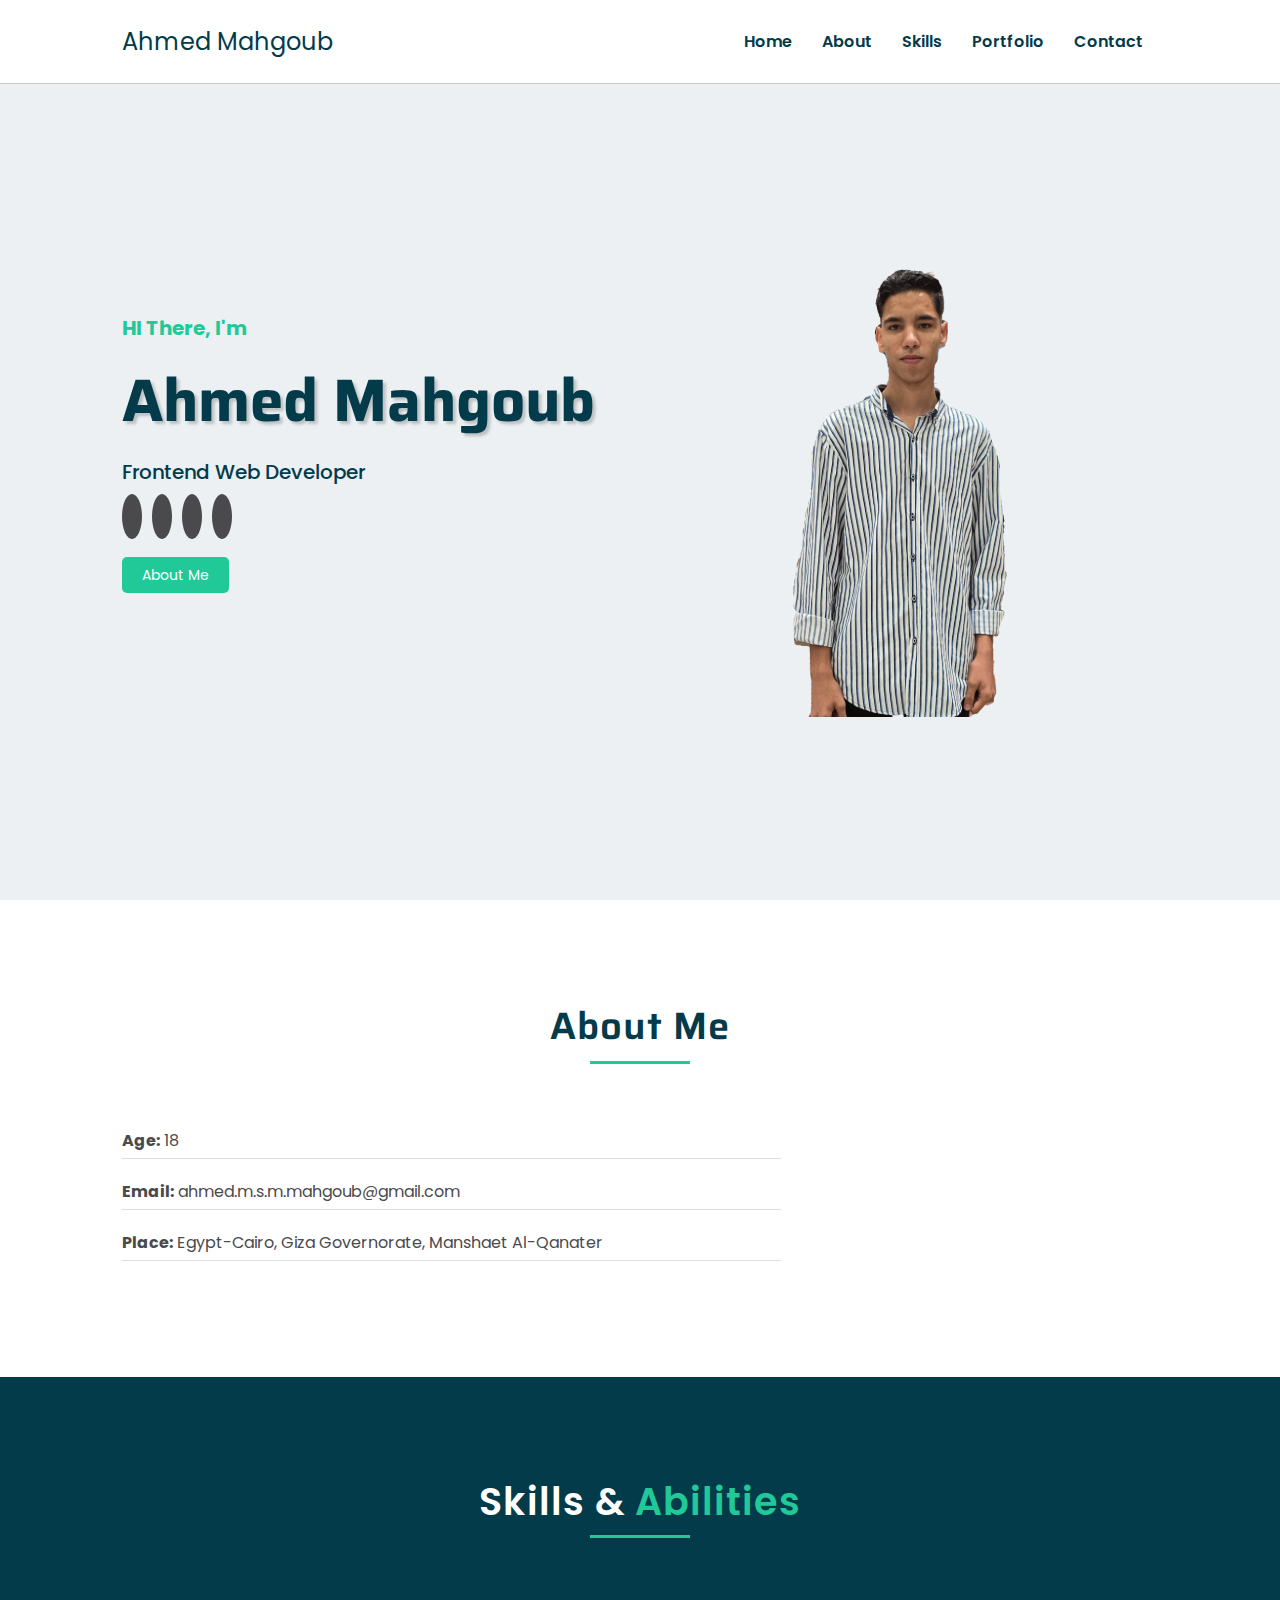
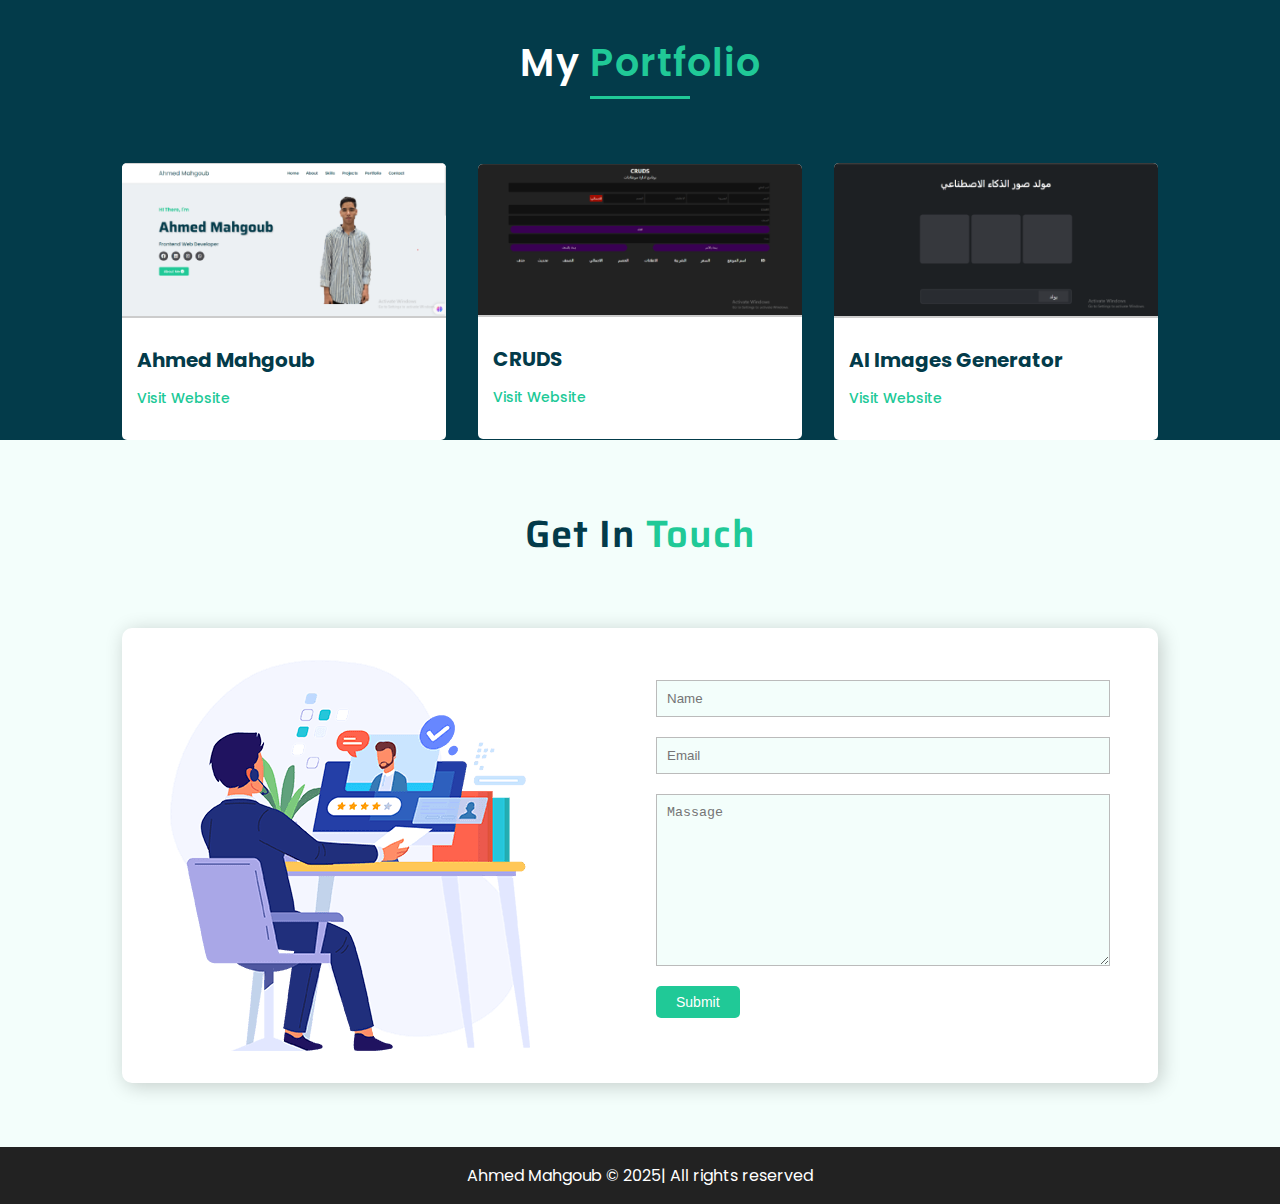
<file: index.html>
<!DOCTYPE html>
<html lang="en">

<head>
    <meta charset="UTF-8">
    <meta http-equiv="X-UA-Compatible" content="IE=edge">
    <meta name="viewport" content="width=device-width, initial-scale=1.0">
    <link rel="stylesheet" href="https://cdnjs.cloudflare.com/ajax/libs/font-awesome/6.5.1/css/all.min.css"
        integrity="sha512-DTOQO9RWCH3ppGqcWaEA1BIZOC6xxalwEsw9c2QQeAIftl+Vegovlnee1c9QX4TctnWMn13TZye+giMm8e2LwA=="
        crossorigin="anonymous" referrerpolicy="no-referrer" />
        <!-- favicon -->
         <link rel="shortcut icon" href="./Ahmed MAhgoub.ico" type="image/x-icon">
    <link rel="stylesheet" href="style.css">
    <title>Ahmed Mahgoub</title>
</head>

<body>
    <header id="home">
        <div class="navbar">
            <nav>
                <a href="#home" id="logo">Ahmed Mahgoub</a>
                <ul>
                    <li><a href="#home">Home</a></li>
                    <li><a href="#about">About </a></li>
                    <li><a href="#skills">Skills</a></li>
                    <li><a href="#portfolio">Portfolio</a></li>
                    <li><a href="#contact">Contact</a></li>
                </ul>
            </nav>
        </div>
        <div class="header-content">
            <div class="content-text">
                <p><span class="text-primary">HI There, I'm</span></p>
                <h1>Ahmed Mahgoub</h1>
                <p class="title">Frontend Web Developer</p>
                <div class="social">
                    <a href="https://www.facebook.com/ahamed.mhamood.1?mibextid=ZbWKwL" target="_blank"><i
                            class="fa-brands fa-facebook"></i></a>
                    <a href="https://www.linkedin.com/in/ahmed-mahmoud-saber-mohamed-mahgoub-2b08a02a4/"
                        target="_blank"><i class="fa-brands fa-linkedin"></i></a>
                    <a href="https://www.instagram.com/ahmed_mahgoub17?igsh=OW1kMmxxYmoxdzBl" target="_blank"><i
                            class="fa-brands fa-instagram"></i></a>
                    <a href="https://wa.me/+0201146335926" target="_blank"><i class="fa-brands fa-whatsapp"></i></a>
                </div>
                <a href="#about" class="btn-primary">About Me <i class="fa-solid fa-circle-arrow-down"></i></a>
            </div>
            <img src="./img/Ahmed Mahgoub.png" alt="Ahmed Mahgoub">
        </div>
    </header>
    <main>
        <section id="about">
            <div class="container">
                <h2>About Me</h2>
                <hr>
                <div class="about-content">
<!--                     <div class="col-1">
                        <h3>I'm <span class="text-primary">Ahmed Mahgoub</span> a FrontEnd web developer</h3>
                        <p>Ahmed Mahgoub is Web developer with a strong passion for creating visually appealing and
                            user-friendly web applications. Over the past three years, I’ve immersed myself in the world
                            of coding, specializing in HTML, CSS, JavaScript</p>
                    </div> -->
                    <div class="col-2">
                        <p><b>Age:</b> 18</p>
                        <p><b>Email:</b> ahmed.m.s.m.mahgoub@gmail.com</p>
                        <p><b>Place:</b> Egypt-Cairo, Giza Governorate, Manshaet Al-Qanater</p>
                    </div>
                </div>
            </div>
        </section>
        <section id="skills">
            <div class="continer">
                <h2>
                    <i class="fa-solid fa-laptop-code"></i> Skills &amp; <span class="text-primary">Abilities</span>
                </h2>
                <hr>
<!--                 <div class="skills-content">
                    <div class="row">
                        <div class="item">
                            <img src="img/Html.png" alt="HTML">
                            <p>HTML</p>
                        </div>
                        <div class="item">
                            <img src="img/Css.png" alt="CSS">
                            <p>CSS</p>
                        </div>
                        <div class="item">
                            <img src="img/Javascript.jpg" alt="JavaScript">
                            <p>JavaScript</p>
                        </div>
                        <div class="item">
                            <img src="img/Bootstrap.png" alt="BOOTSTRAP">
                            <p>BOOTSTRAP</p>
                        </div>
                        <div class="item">
                            <img src="img/React.png" alt="REACT JS">
                            <p>REACT JS</p>
                        </div>
                        <div class="item">
                            <img src="img/sql.png" alt="MYSQL">
                            <p>MY SQL</p>
                        </div>
                    </div>
                </div> -->
            </div>
        </section>
        <!-- Portfolio Start -->
            <section id="portfolio">
                <div class="container">
                    <h2>
                        <i class="fa-solid fa-laptop-code"></i> My <span class="text-primary">Portfolio</span>
                    </h2>
                    <hr>
                    <div class="row">
                        <!-- Portfolio 1 -->
                         <div class="item">
                            <img src="./img/Projects1.png" alt="Ahmed MAhgoub">
                            <div class="item-content">
                                <h3>Ahmed Mahgoub</h3>
                                <a href="https://mahgoubcom-production.up.railway.app/" target="_blank">Visit Website</a>
                            </div>
                         </div>
                         <!-- Portfolio 2 -->
                          <div class="item">
                            <img src="./img/Projects2.png" alt="CRUDS">
                            <div class="item-content">
                                <h3>CRUDS</h3>
                                <a href="file:///E:/Programing/My%20PROGECT/CRUDS/index.html" target="_blank">Visit Website</a>
                            </div>
                          </div>
                          <!-- portfolio 3 -->
                           <div class="item">
                            <img src="./img/Projects 3.png" alt="AI Images Generator">
                            <div class="item-content">
                                <h3>AI Images Generator</h3>
                                <a href="file:///E:/Programing/My%20PROGECT/AI%20Images%20Generator/ai.html" target="_blank">Visit Website</a>
                            </div>
                           </div>
                    </div>
                </div>
            </section>
        <!-- Portfolio End -->
         <!-- contact start -->
          <section id="contact">
            <div class="container">
                <h2>
                    <i class="fa-solid fa-headset"></i> Get In <span class="text-primary">Touch</span>
                  </h2>
                  <div class="row">
                    <img src="./img/contact.png" alt="Get In Touch">
                    <form action="https://formsubmit.co/ahmed.m.s.m.mahgoub@gmail.com" method="POST">
                        <input type="text" name="Name" id="Name" placeholder="Name" required>
                        <input type="email" name="Email" id="Email" placeholder="Email" required>
                        <textarea name="Massage" id="Massage" cols="30" rows="10" placeholder="Massage" required></textarea>
                        <button type="submit" class="btn-primary">Submit</button>
                    </form>
                  </div>
            </div>
          </section>
          <!-- contact end -->
    </main>
    <footer id="footer">
        <p class="Ahmed">Ahmed Mahgoub &copy; 2025| All rights reserved</p>
    </footer>
</body>

</html>
</file>
<file: style.css>
@import url('https://fonts.googleapis.com/css2?family=Poppins:wght@300;400;500;600;700&family=Saira:wght@700&display=swap');
:root {
    --primary-color: #033b4a;
    --secondary-color: #20c997;
    --color: #2d2e3d;
    --gray: #4a4a4d;
    --bg-primary: #ecf0f3;
    }
*{
    margin: 0;
    padding: 0;
    box-sizing: border-box;
}
html {
    scroll-behavior: smooth;
}

body {
    font-family: 'Poppins', sans-serif;
}
h1,
h2 {
    font-family: 'Saira', sans-serif;
}
ul {
    list-style:  none;
}
a {
    text-decoration: none;
}
.container {
    max-width: 1100px;
    margin: auto;
    padding: 0 2rem;
}
.text-primary {
    color: var(--secondary-color);
}
.btn-primary {
    background-color: var(--secondary-color);
    color: #fff;
    padding: 8px 20px;
    font-size: 14px;
    border-radius: 5px;
    border: none;
    cursor: pointer;
    transition: all 0.3s ease;
}
.bt-primary:hover{
    background-color: #15a07a;
}
header {
    background-color: var(--bg-primary);
    height: 100vh;
}
header .navbar {
    background-color:#fff;
    border-bottom: 1px solid #ccc;
    position: fixed;
    width: 100%;
    z-index: 1;
}
header .navbar nav {
    display: flex;
    justify-content: space-between;
    align-items: center;  
    padding: 1.5rem 2rem;
    max-width: 1100px;
    margin: auto;
}
#home #logo {
    color:var(--primary-color);
    font-size: 24px;
    font-size: 600;
}
header  .navbar nav ul {
    display: flex;
    justify-content: center;
    align-items: center;
}
header  .navbar nav ul a{
    margin: 0 15px;
    color: var(--primary-color);
    font-weight: 600;
}
header .header-content {
    display: grid;
    align-items: center;
    grid-template-columns: 1.5fr 1fr;
    max-width: 1100px;
    margin: auto;
    height: 100%;
    padding: 5rem 2rem 0;
}
header .header-content .content-text {
    margin-bottom: 5rem;
}

#home .header-content p span {
    font-weight: 700;
    font-size: 20px;
}#home  .header-content h1 {
    font-size: 60px;
    color: var(--primary-color);
    text-shadow: 3px 3px 3px rgba(0, 0, 0, 0.2);
    margin-top: 10px;
}
#home  .header-content .title {
    font-size: 20px;
    color: var(--primary-color);
    margin: 10px 0 ;
    font-weight: 500  ;
}
#home .header-content .social {
    margin: 1rem 0 2rem;
}
#home  .header-content .social a i {
    font-size: 18px;
    padding: 10px;
    background-color: var(--gray);
    color: #fff;
    border-radius: 50%;
    margin-right: 10px;
    transition: all 0.3s ease;
}
#home .header-content .social a i:hover{
    transform: scale(0.85);
}
header.header_content img {
    max-width: 450px;
}
#about, #skills ,#services, #Protfolio {
    padding: 6rem 0;
}
#about h2, 
#skills h2 , #services h2,
#portfolio h2, #contact h2 {
    text-align: center;
    font-size: 38px;
    color: var(--primary-color);
    font-weight: 600;
    letter-spacing: 1px;
}
#about hr, 
#skills hr , #services hr, 
#portfolio hr {
    width: 100px;
    height: 3px;
    background-color: var(--secondary-color);
    border: none;
    margin: 5px auto 0;
}
#about .about-content {
    margin-top: 4rem;
    display: grid;
    grid-template-columns: 2fr 1fr;
    column-gap: 3rem;
}
#about .about-content .col-1 h3 {
    font-size: 28px;
    color: var(--primary-color);
    margin-bottom: 20px;

}
#about .about-content .col-1 p {
    color: var(--gray);
    margin-bottom: 20px;
    line-height: 1.8;

}
#about .about-content .col-2 p {
    color: var(--gray);
    margin-bottom: 20px;
    padding-bottom: 5px;
    border-bottom: 1px solid #ddd;

}
#skills {
    background-color: var(--primary-color);
}
#skills h2,
#portfolio h2 {
    color: #fff;
    font-family: 'Poppins', sans-serif;
}
#skills .skills-content {
    margin-top: 2rem;
    background-color: #0f272d;
}
#skills .skills-content .row {
    display: grid;
    grid-template-columns: repeat(3 ,1fr);
    align-items: center;
    text-align: center;
}
#skills .skills-content .row .item {
    color: #fff;
    background-color: #000;
    margin: 20px;
    padding: 1rem;
    border-radius: 10px;
    font-size: 18px;
    font-weight: 600;
    transition: all 0.3s ease;
}
#skills .skills-content .row .item:hover {
    box-shadow: 10px 10px 10px #00f4ab0c;
}
#skills .row img {
    max-width: 80px;
}
#services, #contact {
    background: #00f4ab0c;
}
#portfolio {
    background-color: var(--primary-color);
}
#portfolio .row {
    display: grid;
    grid-template-columns: repeat(3, 1fr);
    justify-content: center;
    align-items: center;
    gap: 2rem;
    margin-top: 4rem;
}
#portfolio .row .item {
   background-color: #fff; 
   border-radius: 5px;
   transition: all 0.3s ease;
}
#portfolio .row .item:hover {
    transform: scale(1.03);
}
#portfolio .row .item .item-content {
    padding: 20px 15px 30px;
}
#portfolio .row .item .item-content h3 {
    font-size: 20px;
    color: var(--primary-color);
    margin-bottom: 10px;
}
#portfolio .row .item .item-content a {
    font-size: 14px;
    color: var(--secondary-color);
    font-weight: 500;
}
#portfolio .row .item img {
    max-width: 100%;
    border-bottom: 2px solid #ccc;
    border-top-left-radius: 5px;
    border-top-right-radius: 5px;
}
#contact {
    padding: 4rem 0;
}
#contact .row {
    margin-top: 4rem;
    display: grid;
    grid-template-columns: repeat(2, 1fr);
    column-gap: 2rem;
    background: #fff;
    box-shadow: 3px 3px 20px rgba(0, 0, 0, 0.2);
    padding: 2rem 3rem;
    border-radius: 10px;
}
#contact .row input, #contact .row textarea {
    display: block;
    width: 100%;  
    margin: 20px 0;
    padding: 10px;
     outline: none;
     border: 1px solid #bbb;
     background: #00f4ab0c;
}
#footer {
    background-color: #222;
    color: #fff;
    padding: 1rem 0;
    text-align: center;
}
/* Tablet Responsive */
@media (max-width: 768px) {
   
}
/* phone  */
@media (max-width: 412px){
 
}
</file>
